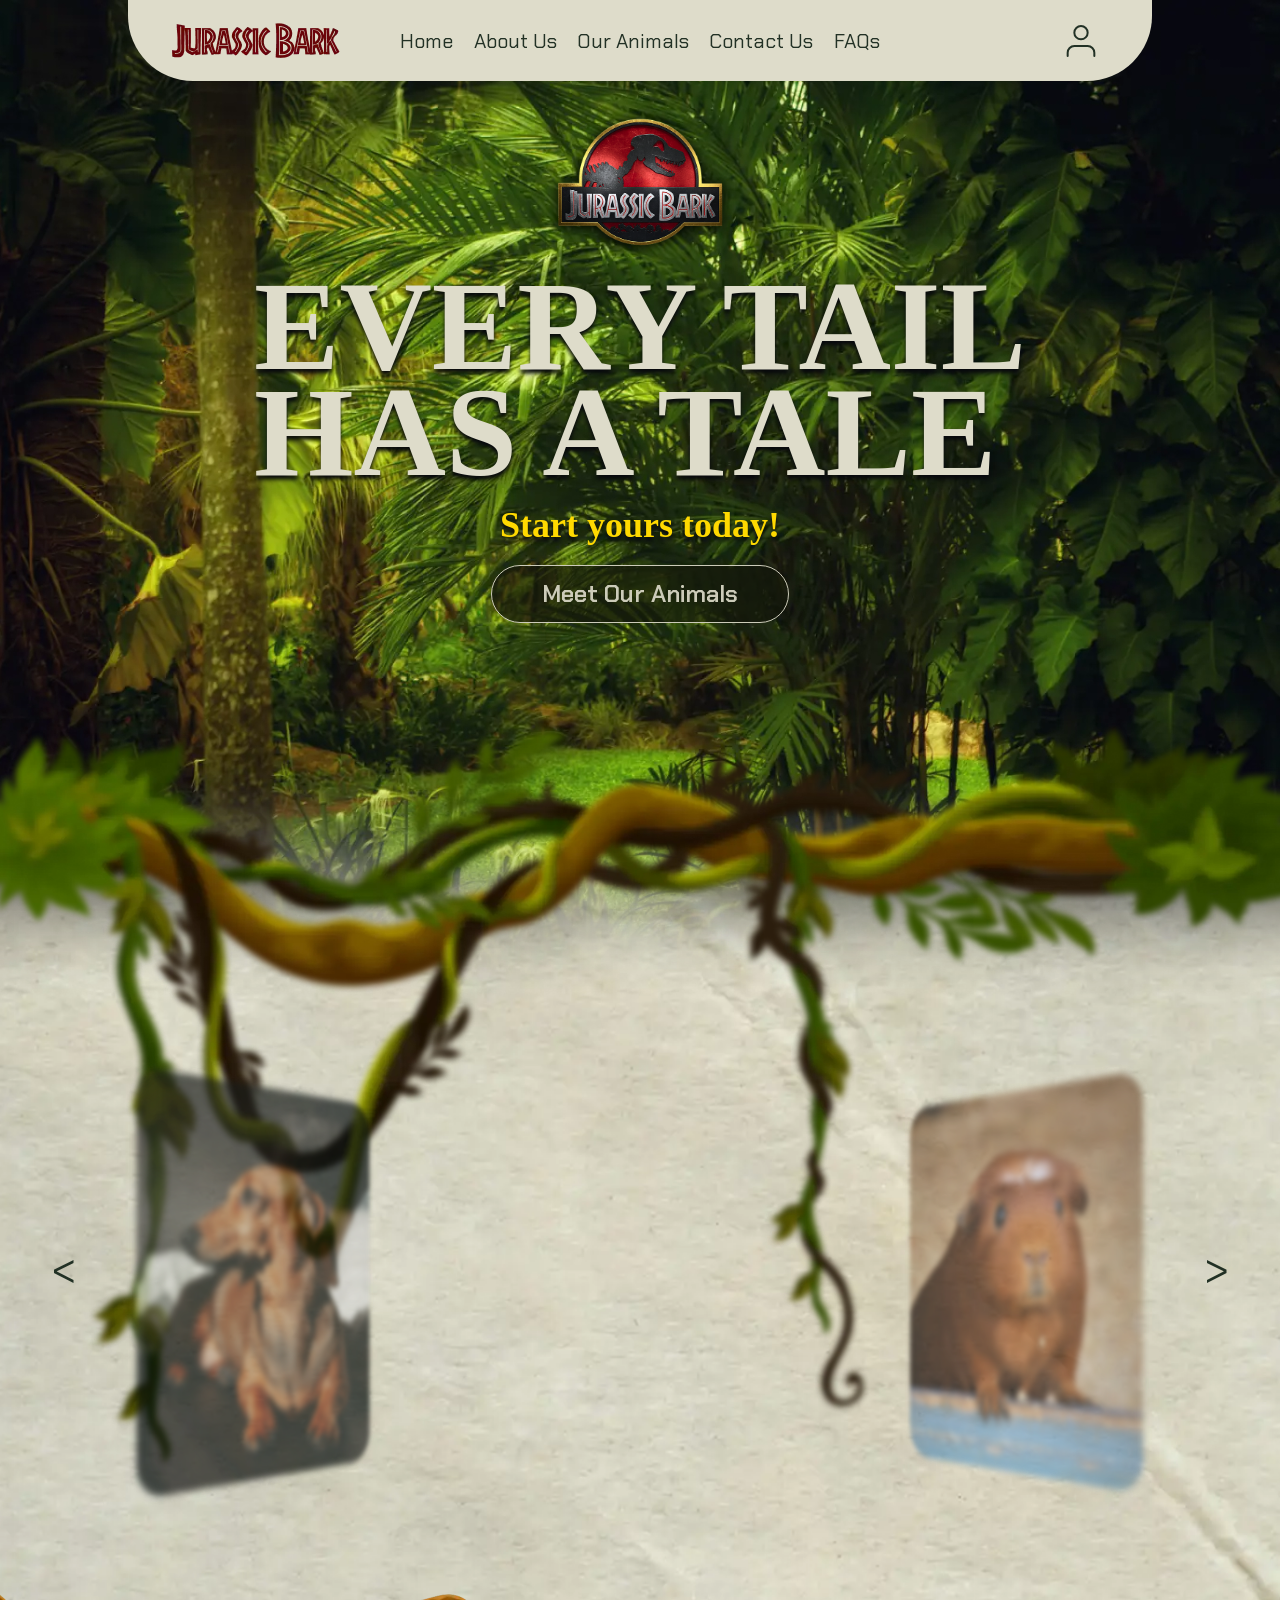
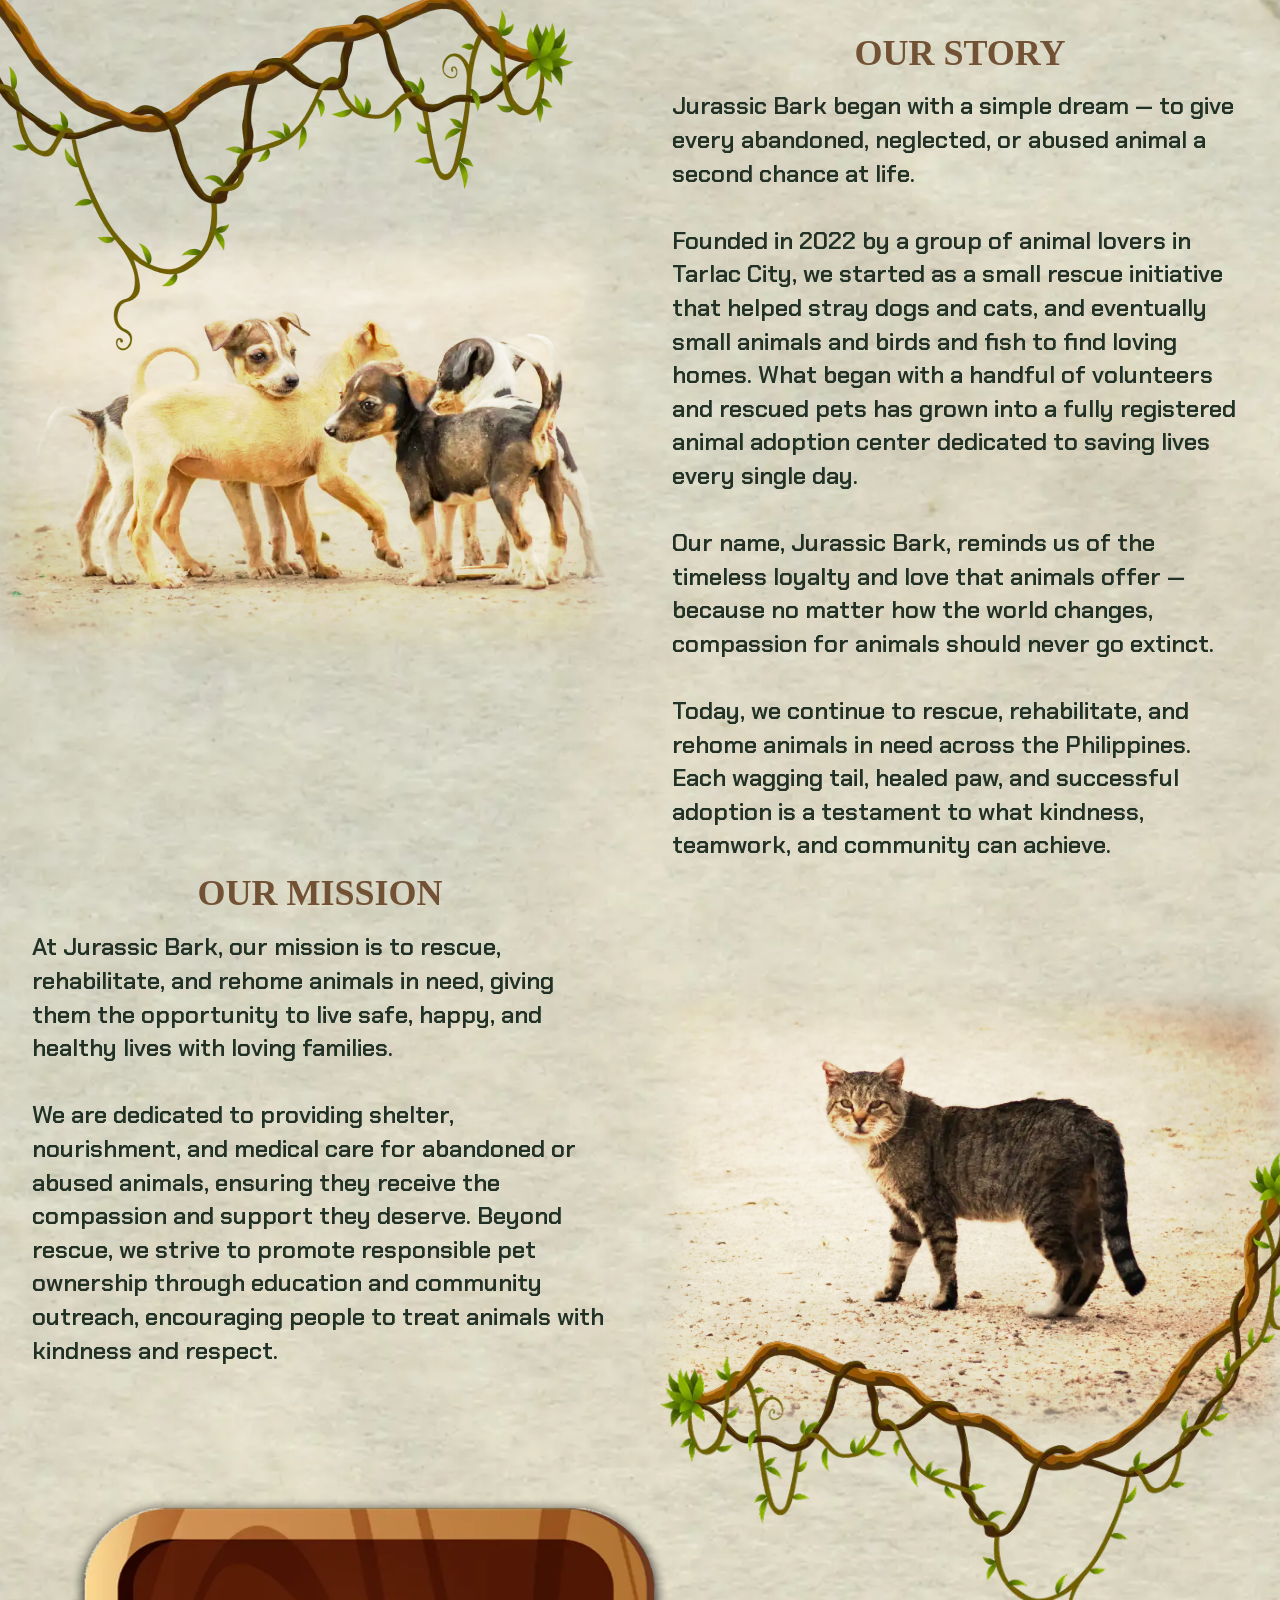
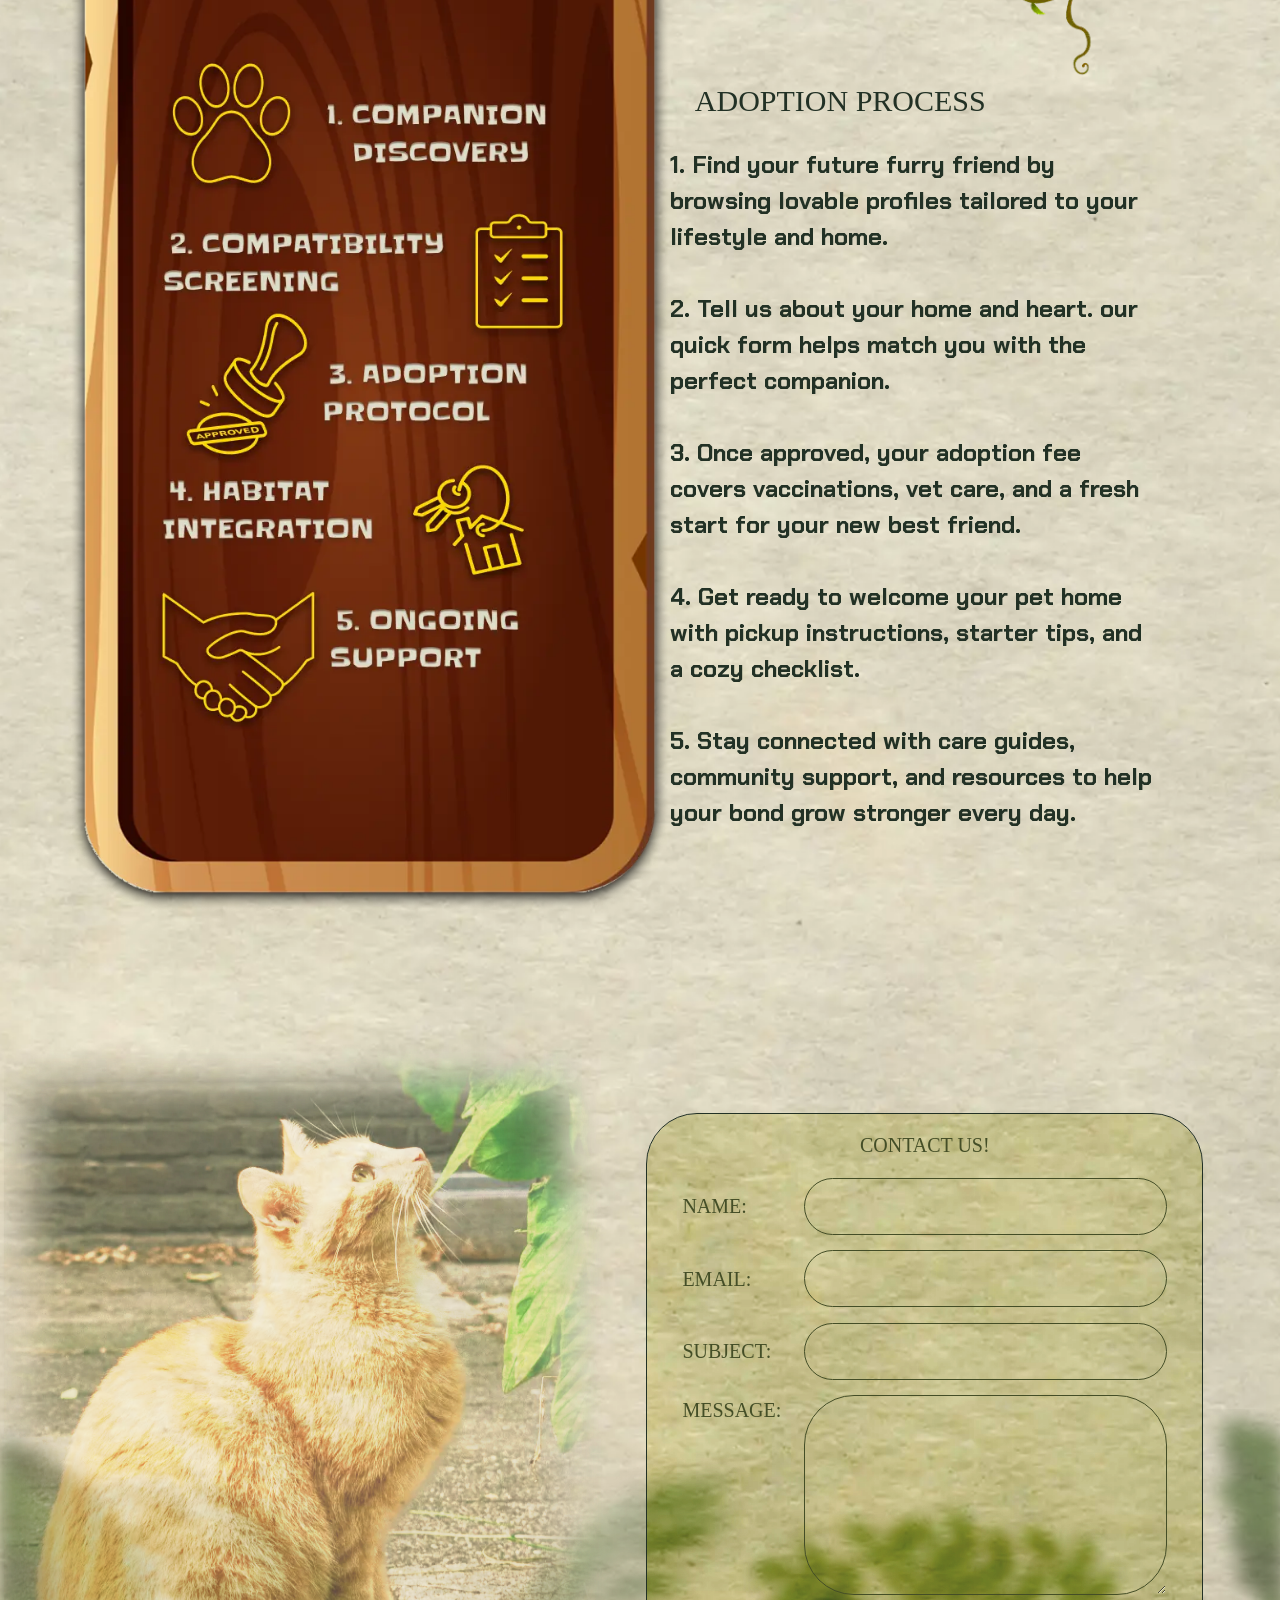
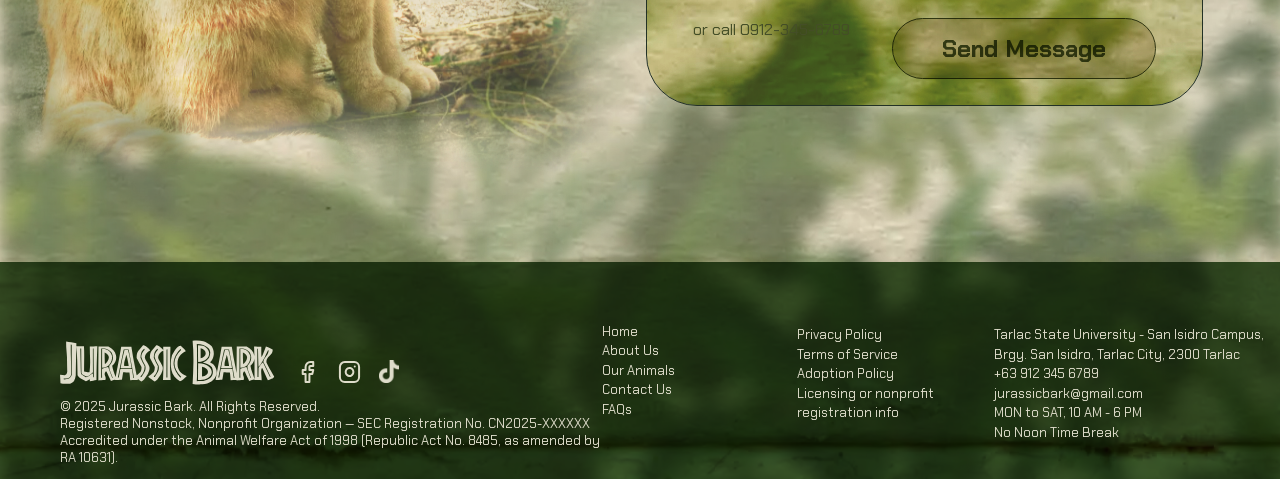
<file: index.html>
<!DOCTYPE html>
<html lang="en">
<head>
    <meta charset="UTF-8">
    <meta name="viewport" content="width=device-width, initial-scale=1.0">
    <title>Document</title>
    <link rel="stylesheet" href="index.css">
    <script defer src="index.js" ></script>
    <script defer src="adminNavRedirect.js"></script>
    <!-- FONTS -->
    <style>
        @import url('https://fonts.googleapis.com/css2?family=Archivo+Black&family=Chakra+Petch:ital,wght@0,300;0,400;0,500;0,600;0,700;1,300;1,400;1,500;1,600;1,700&family=Noto+Sans+TC:wght@100..900&family=Poppins:ital,wght@0,100;0,200;0,300;0,400;0,500;0,600;0,700;0,800;0,900;1,100;1,200;1,300;1,400;1,500;1,600;1,700;1,800;1,900&display=swap');
        @import url('https://fonts.googleapis.com/css2?family=Archivo+Black&family=Chakra+Petch:ital,wght@0,300;0,400;0,500;0,600;0,700;1,300;1,400;1,500;1,600;1,700&family=Noto+Sans+TC:wght@100..900&family=Poppins:ital,wght@0,100;0,200;0,300;0,400;0,500;0,600;0,700;0,800;0,900;1,100;1,200;1,300;1,400;1,500;1,600;1,700;1,800;1,900&family=Slackey&display=swap');
    </style>
    
</head>
<body>

    <!-- Page Image Background -->
    <div class="homeBg1" ></div>
    <!-- <div class="homeBg2" ></div> -->
    <!-- <img  src="images/homeImages/home-bg-1.webp" alt=""> -->
    <!-- <img  src="images/homeImages/Home-Bg-2.webp" alt=""> -->

    <!-- NAV BAR -->
    <div class="nav">
        <!-- Burger menu button for mobile -->
        <div class="burgerMenuCon" >
            <div class="burgerMenuBtn" >
                <div></div>
                <div></div>
                <div></div>
            </div>
        </div>

        <div class="navLogo">
            <img src="images/homeImages/Jurassic Bark.webp" alt="">
        </div>
        <div class="mainNav">
            <p><a href="index.html">Home</a></p>
            <p> <a href="aboutUs.html">About Us</a></p>
            <p> <a href="ourAnimals.html">Our Animals</a></p>
            <p><a href="contact.html">Contact Us</a></p>
            <p><a href="faqs.html">FAQs</a></p>
        </div>
        <div class="navControls">
            <!-- User Svg -->
            <a href="user-profile.html">
                <svg class="userIcon" width="40" height="40" viewBox="0 0 40 40" fill="none" xmlns="http://www.w3.org/2000/svg">
                    <path d="M33.3337 35V31.6667C33.3337 29.8986 32.6313 28.2029 31.381 26.9526C30.1308 25.7024 28.4351 25 26.667 25H13.3337C11.5655 25 9.86986 25.7024 8.61961 26.9526C7.36937 28.2029 6.66699 29.8986 6.66699 31.6667V35" stroke="#223125" stroke-width="2" stroke-linecap="round" stroke-linejoin="round"/>
                    <path d="M19.9997 18.3333C23.6816 18.3333 26.6663 15.3486 26.6663 11.6667C26.6663 7.98477 23.6816 5 19.9997 5C16.3178 5 13.333 7.98477 13.333 11.6667C13.333 15.3486 16.3178 18.3333 19.9997 18.3333Z" stroke="#223125" stroke-width="2" stroke-linecap="round" stroke-linejoin="round"/>
                </svg>
            </a>

        </div>
    </div>

    <div class="navMobileSlide">
        <div class="navItem">
            <a href="index.html"><p>HOME</p></a>
        </div>
        
        <div class="navItem">
            <a href="aboutUs.html"><p>ABOUT US</p></a>
        </div>

        <div class="navItem">
            <a href="ourAnimals.html"><p>OUR ANIMALS</p></a>
        </div>

        <div class="navItem">
            <a href="contact.html"><p>CONTACT US</p></a>
        </div>

        <div class="navItem">
            <a href="faqs.html"><p>FAQs</p></a>
        </div>

    </div>

    <!-- MAIN CONTENT -->
    <!-- Home Back ground -->
    <div class="homeIntroImgBg" ></div>
    <div class="homeIntro" >
        <!-- Main Content -->
        <div class="mainContent">
            <img class="homeIntroLogo" src="images/3d Logo.png" alt="">
            <h1>
                EVERY TAIL
                <br>
                HAS A TALE
            </h1>
            <h2>Start yours today!</h2>
            <div class="startYoursBtn" >Meet Our Animals</div>
        </div>
        <!-- Blurry Branch Img -->
        <div class="blurryBranchCon">
            <img class="blurryBranchImg" src="images/homeImages/blury-branch.webp" alt="">
        </div>
    </div>


    <!-- OUT PETS -->
     <div class="ourPets">
        <!-- <div class="ourPetsHeading">
            <div class="ourPetsTitle"><h2>OUR PETS</h2></div>
            <div class="ourPetsViewMoreAnimalsBtn">View more animals</div>
        </div> -->

        <div class="ourPetsContent">
            <div class="btnCon">
                <button class="prevBtn" >&lt;</button>
            </div>
            <div class="carouselCon">
                <!-- <div class="petPic place1 ">
                    <img src="images/Bark-Twaine-BEAGLE 1.png" alt="">
                </div>
                <div class="petPic place2 ">
                    <img src="images/Nina-Tucker-GERMAN_SHEPHERD 1.png" alt="">
                </div>
                <div class="petPic place3 ">
                    <img src="images/Turing-POODLE 1.png" alt="">
                </div> -->
                <!-- <div class="petPic place3 next3"></div> -->
            </div>
            <div class="btnCon">
                <button class="nextBtn" >&gt;</button>
            </div>
        </div>
     </div>

    <!-- HOME INFORMATION -->
    <div class="homeInformation">

        <!-- Our Story -->
        <div class="ourStory">
            <div class="ourStoryimageHolder">
                <!-- side branch -->
                <img class="sideBranchImg" src="images/homeImages/side-branch.webp" alt="">
    
                <!-- Our Story Image Dogs -->
                <img class="ourStoryDogsImg" src="images/homeImages/ourStory-Image.webp" alt="">
            </div>
            <div class="ourStorycontentHolder">
                <h2>OUR STORY</h2>
                <p>Jurassic Bark began with a simple dream — to give every abandoned, neglected, or abused animal a second chance at life.
                    <br><br>
                    Founded in 2022 by a group of animal lovers in Tarlac City, we started as a small rescue initiative that helped stray dogs and cats, and eventually small animals and birds and fish to find loving homes. What began with a handful of volunteers and rescued pets has grown into a fully registered animal adoption center dedicated to saving lives every single day.
                    <br><br>
                    Our name, Jurassic Bark, reminds us of the timeless loyalty and love that animals offer — because no matter how the world changes, compassion for animals should never go extinct.
                    <br><br>
                    Today, we continue to rescue, rehabilitate, and rehome animals in need across the Philippines. Each wagging tail, healed paw, and successful adoption is a testament to what kindness, teamwork, and community can achieve.
                </p>
            </div>
        </div>

        <!-- Our Mission -->
        <div class="ourMission">
            <div class="ourMissionContentHolder">
                <h2>OUR MISSION</h2>
                <p>
                    At Jurassic Bark, our mission is to rescue, rehabilitate, and rehome animals in need, giving them the opportunity to live safe, happy, and healthy lives with loving families. 
                    <br><br>
                    We are dedicated to providing shelter, nourishment, and medical care for abandoned or abused animals, ensuring they receive the compassion and support they deserve. Beyond rescue, we strive to promote responsible pet ownership through education and community outreach, encouraging people to treat animals with kindness and respect.
                </p>
            </div>

            <div class="ourMissionImageHolder">
                <!-- Cat Image for Our Mission -->
                <img class="catImg" src="images/homeImages/cat-image.webp" alt="">

                <!-- Right Branch after cat -->
                <img class="rightBranchImg" src="images/homeImages/BranchRight.webp" alt="">

            </div>
            
        </div>
       
        <div class="adoptionProcess">

            <div class="adoptionProcessImageHolder">
                <!-- Adoption Process Image -->
                <img class="adoptionProcessImg" src="images/homeImages/Adoption-Process-Panel.webp" alt="">
            </div>

            <div class="adoptionProcessContent">
                <h2>ADOPTION PROCESS</h2>
                <p>
                    1. Find your future furry friend by browsing lovable profiles tailored to your lifestyle and home.
                    <br><br>
                    2. Tell us about your home and heart. our quick form helps match you with the perfect companion.
                    <br><br>
                    3. Once approved, your adoption fee covers vaccinations, vet care, and a fresh start for your new best friend.
                    <br><br>
                    4. Get ready to welcome your pet home with pickup instructions, starter tips, and a cozy checklist.
                    <br><br>
                    5. Stay connected with care guides, community support, and resources to help your bond grow stronger every day.
                </p>
            </div>
        </div>
        
        
    </div>

    <!-- CONTACT US -->

    <!-- CONTACT US -->
    <div class="contactUs">
        <div class="contactUsImageHolder">
            <!-- Cat Contact US Picture -->
            <img class="contactUsCat" src="images/homeImages/cat.webp" alt="">
        </div>       

        <div class="contactUsContent">
            <form class="contactUsForm" onsubmit="return handleContactSubmit(this);">
                <div class="bg"></div>
                <p class="contactHead">CONTACT US!</p>
                
                <div class="input">
                    <p>NAME: </p>
                    <input type="text" name="name" required>
                </div>
                
                <div class="input">
                    <p>EMAIL: </p>
                    <input type="email" name="email" required>
                </div>
                
                <div class="input">
                    <p>SUBJECT: </p>
                    <input type="text" name="subject" required>
                </div>
                
                <div id="msgInput" class="input">
                    <p>MESSAGE: </p>
                    <textarea id="msgTxtArea" name="message" required></textarea>
                </div>
                
                <div class="contactUsfooter">
                    <p class="sideText">or call 0912-345-6789</p>
                    <button type="submit" class="sendMsgBtn">Send Message</button>
                </div>
            </form>
        </div>
    </div>

    
    <script>
    function handleContactSubmit(form) {
        // Get form values
        const name = encodeURIComponent(form.name.value);
        const email = encodeURIComponent(form.email.value);
        const subject = encodeURIComponent(form.subject.value);
        const message = encodeURIComponent(form.message.value);

        // Create mailto link
        const mailtoLink = `mailto:jurassicbark@gmail.com?subject=${subject}&body=Name: ${name}%0AEmail: ${email}%0A%0A${message}`;

        // Show alerts
        alert("Your email client will open. Please send the email from there.");
        alert("If you do not have a default mail client, please contact us at jurassicbark@gmail.com or call 0912-345-6789.");
        
        // Open email client
        window.location.href = mailtoLink;
        
        // Prevent form from actually submitting
        return false;
    }
    </script>



    <!-- GRASS FOOTER -->
    <div class="grassFooter"></div>
    <img class="grassFooter" src="images/homeImages/grass-footer.webp" alt="">
     
    <!-- FOOTER -->
     <div class="HomeFooter">
        <div class="footerBg" ></div>
        <div class="foot1" >
            <div class="footerLogoIcons" >
                <img class="footLogo" src="images/homeImages/Jurassic Bark.svg" alt="">
                <div class="smallIconsCon">
                    <a href="https://www.facebook.com">
                    <img class="smallIcons" src="images/homeImages/facebook.svg" alt="">
                    </a>
                    <a href="https://www.instagram.com">
                    <img class="smallIcons" src="images/homeImages/instagram.svg" alt="">
                    </a>
                    <a href="https://www.tiktok.com">
                    <img class="smallIcons" src="images/homeImages/tiktok.svg" alt=""> 
                    </a>
                </div>
                </div>
            <div class="foot1Text" >
                © 2025 Jurassic Bark. All Rights Reserved.
                <br>
                Registered Nonstock, Nonprofit Organization — SEC Registration No. CN2025-XXXXXX
                <br>   
                Accredited under the Animal Welfare Act of 1998 (Republic Act No. 8485, as amended by RA 10631).
            </div>

        </div>

        <!-- bottom foot1 text for mobile -->
        <div class="bottomFoot1Text" >
            © 2025 Jurassic Bark. All Rights Reserved.
            <br>
            Registered Nonstock, Nonprofit Organization — SEC Registration No. CN2025-XXXXXX
            <br>   
            Accredited under the Animal Welfare Act of 1998 (Republic Act No. 8485, as amended by RA 10631).
        </div>
            
        <div class="foot2" style="display: flex; padding-top: 0; flex-direction: column;">
            <a href="index.html">Home</a>
            <a href="aboutUs.html">About Us</a>
            <a href="ourAnimals.html">
            Our Animals
            </a>
            <a href="contact.html">
            Contact Us
            </a>
            FAQs
        </div>
        <div class="foot3" >
            Privacy Policy
            <br>
            Terms of Service
            <br>
            Adoption Policy
            <br>
            Licensing or nonprofit 
            <br>
            registration info
        </div>
        <div class="foot4" >
            Tarlac State University - San Isidro Campus, 
            <br>
            Brgy. San Isidro, Tarlac City, 2300 Tarlac
            <br>
            +63 912 345 6789
            <br>
            jurassicbark@gmail.com
            <br>
            MON to SAT, 10 AM - 6 PM
            <br>
            No Noon Time Break
        </div>
     </div>
    

</body>
</html>
</file>
<file: index.css>
/* CSS RESET */

/* 1. Use a more-intuitive box-sizing model */
*, *::before, *::after {
  box-sizing: border-box;
}

/* 2. Remove default margin */
* {
  margin: 0;
}

/* 3. Enable keyword animations */
@media (prefers-reduced-motion: no-preference) {
  html {
    interpolate-size: allow-keywords;
  }
}

body {
  /* 4. Add accessible line-height */
  line-height: 1.5;
  /* 5. Improve text rendering */
  -webkit-font-smoothing: antialiased;
}

/* 6. Improve media defaults */
img, picture, video, canvas, svg {
  display: block;
  max-width: 100%;
}

/* 7. Inherit fonts for form controls */
input, button, textarea, select {
  font: inherit;
}

/* 8. Avoid text overflows */
p, h1, h2, h3, h4, h5, h6 {
  overflow-wrap: break-word;
}

/* 9. Improve line wrapping */
p {
  text-wrap: pretty;
}
h1, h2, h3, h4, h5, h6 {
  text-wrap: balance;
}

/*
  10. Create a root stacking context
*/
#root, #__next {
  isolation: isolate;
}


/* VARIABLES */
:root{
  --fontColor: #223125;
  --fontColor2: #725134;
  --fontColor3: #444E27;
  --bgColor: #DEDCCA;
}



/* MAIN STARTING STYLING */
/* PAGE STYLING */
body{
    position: relative;
    background: var(--bgColor);
    color: var(--fontColor);
    font-family: "Chakra Petch";
    display: flex;
    flex-direction: column;
    align-items: center;
    /* border: 2px solid violet; */
    overflow-x: hidden;
    
    /* Temporary bottom padding */
    padding-bottom: 300px;

}

a{
  text-decoration: none;
  color: inherit;
}


/* NAV STYLING */

/* turning off mobile elements */
.burgerMenuCon{
    display: none;
}

.navMobileSlide{
  display: none;
  top: 0;
  padding-top: 85px;
    /* padding-bottom: 5%; */
    position: absolute;
    /* height: 500px; */
    /* background-image: url("images/homeImages/nav\ slider\ bg.webp"); */
    background-repeat: no-repeat;
    background-size: cover;  
    background-position: center center;
    width: 100%;
    display: none;
    flex-direction: column;
    align-items: center;
    z-index: 2;
    border-radius: 20px;
    color: #223125;
    box-shadow: 4px 1px 10px black;
    z-index: 5;
}


.nav{
  position: absolute;
  display: grid;
  grid-template-columns: 1fr 2fr 1fr;
  align-items: center;
  flex-direction: row;
  justify-content: center;
  height: 81px;
  font-family: "Chakra Petch";
  color: var(--fontColor); 
  font-size: 20px;
  border-radius: 0px 0px 65px 65px;
  width: 80%;
  background: var(--bgColor);
  z-index: 4;
}

.navLogo{
  display: flex;
  align-items: center;
  justify-content: center;

}
.mainNav{
  display: flex;
  align-items: center;
  flex-direction: row;
  justify-content: center;
  gap: 4%;
  width: 100%;
  /* border: 2px solid pink; */
  height: 100%;
}

.navControls{
  display: flex;
  align-items: center;
  gap: 10%;
  justify-content: flex-end;
  padding-right: 20%;
}

.nav p{
  transition: .2s;
  cursor: pointer;
}

.nav p:hover{
  transform: scale(1.3);
}




/* MAIN SECTION STYLING */
/* HOME INTRO */
.homeIntroImgBg{
  position: absolute;
  flex-shrink: 0;
  z-index: -1;
  background-image: url("images/homeImages/Mask group.webp");
  height: 1100px;
  width: 100%;
  background-repeat: no-repeat;
  background-size: cover;  
  background-position: center center;
}
.homeIntro{
  position: relative;
  display: flex;
  /* border: 1px solid pink; */
  grid-template-columns: auto 1fr;
  align-items: center;
  justify-content: center;
  width: 100%;
  flex-direction: column; 
  height: 100%;
  
}

.homeIntroLogo{
  margin-top: 2%;
  padding-top: 81px;
  width: 190px;
}

.mainContent{
  position: relative;
  display: flex;
  /* border: 1px solid pink; */
  align-items: center;
  justify-content: center;
  width: 100%;
  flex-direction: column;  
}

.blurryBranchCon{
  height: 30vw;
  overflow: visible;
}



.homeIntro h1{
  margin-top: 1%;
  line-height: .83;
  color: var(--bgColor);
  font-family: "Slackey";
  font-size: 128px;
  text-shadow: 0px 4px 4px #07080D;
}

.homeIntro h2{
  margin-top: 1%;
  color: #FFD900;
  font-family: "Slackey";
  font-size: 36px;
  text-shadow: 0px 4px 4px #07080D;
}

.startYoursBtn{
  display: flex;
  background: #13160bb1;
  align-items: center;
  justify-content: center;
  padding: 10px 50px 10px 50px;
  border: 1.5px solid #CCCBB9;
  border-radius: 100px;
  font-size: 24px;
  font-family: "Chakra Petch";
  font-weight: 600;
  color: #CCCBB9;
  margin-top: 1%;
  transition: .2s;
  cursor: pointer;
}

.startYoursBtn:hover{
  background: white;
  color: #050607;
}

.startYoursBtn:active{
  transition: 0s;
  background: #000;
  color: white;
}







/* OUR PETS */
.blurryBranchImg{
  /* position: absolute; */
  /* border: 1px solid black; */
}

.ourPets{
  display: flex;
  /* border: 1px solid pink; */
  flex-direction: column;
  width: 100%;
}

.ourPetsHeading{
  display: grid;
  grid-template-columns: 1fr 5fr 1fr;
  /* border: 1px solid green; */
  justify-content: center;
  align-items: center;
}

.ourPetsTitle{
  display: flex;
  align-items: center;
  justify-content: center;
}

.ourPetsTitle h2{
  font-weight: 1000;
  /* margin-left: 17%; */
}

.ourPetsViewMoreAnimalsBtn{
  grid-column: 3;
  font-size: 20px;
}

.ourPetsHeading div{
  width: 100%;
}

.ourPetsContent{
  position: relative;
  /* border: 1px solid red; */
  display: grid;
  grid-template-columns: .5fr 4fr .5fr;
  /* align-items: center; */
  justify-content: center;
  /* gap: 2%; */
  /* overflow-x: auto; */
  width: 100%;
  height: 550px;
}

.carouselCon{
  /* border: solid 2px violet; */
  position: relative;
  perspective: 1300px;
  width: 100%;
  position: relative;
  display: flex;
  align-items: center;
  justify-content: center;
  /* height: max-content; */
  height: 100%;
}

.petPic{
  position: absolute;
  width: 40%;
  /* height: 526px; */
  /* border: .5px solid var(--bgColor); */
  border-radius: 40px;
  /* background:lightcoral; */
  /* transform: rotateY(30deg); */
  flex-shrink: 0;
  overflow:hidden;
  transition: all 0.5s ease;
}


/* Carousel Positions */
.left {
  transform: rotateY(60deg) scale(.5) translateX(-1000px);
  opacity: .7;
  filter: blur(5px);
  z-index: 0;
}
.center {
  transform: rotateY(0deg) scale(1);
  opacity: 1;
  filter: blur(0);
  z-index: 2;
  box-shadow: 0px 4px 40px black;
}

.center:hover{
  scale: 1.2;
}

.right {
  transform: rotateY(-60deg) scale(.5) translateX(1000px);
  opacity: .7;
  filter: blur(5px);
  z-index: 0;
}
.hidden {
  opacity: 0;
  transform: scale(.5); 
  filter: blur(10px);
  z-index: -1;
}

.petPic img{
  width: 100%;
}

.ourPetsContent button{
  background: none;
  border: none;
  cursor: pointer;
  /* color: white; */
  font-size: 40px;
  margin-bottom: 20%;
}

.ourPetsContent .btnCon{
  display: flex;
  align-items: center;
  justify-content: center;
  width: 100%;
  /* border:solid 2px green;  */
  z-index: 2;
}

.btnCon button{
  color: var(--fontColor);
}






/* HOME INFORMATION SECTION */
.homeInformation{
  /* border: 2px solid blue; */
  display: flex;
  flex-direction: column;
  width: 100%;
  margin-top: 5%;
  /* testing height */
  /* height: 500px;  */
}

.ourStory, .ourMission{
  display: grid;
  grid-template-columns: 1fr 1fr;
  /* border: 1px solid red; */
  width: 100%;
}

.ourStoryimageHolder, .ourMissionImageHolder{
  position: relative;
  /* border: 1px solid blue; */
  display: flex;
}

.sideBranchImg{
  margin-top: -100px;
  position: absolute;
  /* border: 1px solid red; */
  align-self: flex-start;
  z-index: -1;
}

.ourStoryDogsImg{
  position: absolute;
  align-self: center;
  mix-blend-mode: hard-light;
  z-index: -2;
}

.catImg{
  position: absolute;
  align-self: center;
  mix-blend-mode: hard-light;
  z-index: -2;
  margin-bottom: -200px;
}

.rightBranchImg{
  position: absolute;
  align-self: center;
  right: -20px;
  margin-bottom: -600px;
}

.ourStorycontentHolder, .ourMissionContentHolder{
  display: flex;
  flex-direction: column;
  align-items: center;
  margin-top: 1%;
  font-size: 24px;
  font-family: "Chakra Petch";
  font-weight: 600;
  line-height: 1.4;
  padding-left: 5%;
  padding-right: 5%;
}

.ourStorycontentHolder h2, .ourMissionContentHolder h2{
  font-family: "Slackey";
  font-size: 36px;
  color: var(--fontColor2);
  margin-bottom: 2%;
}


.adoptionProcess{
  position: relative;
  /* border: 1px solid orange; */
  width: 100%;
  display: grid;
  grid-template-columns: 1.1fr 1fr;
  margin-top: 10%;
}

.adoptionProcessImageHolder{
  /* border: 2px solid crimson; */
  display: flex;
  align-items: center;
  justify-content: flex-end;
  padding-left: 10%;
}

.adoptionProcessImg{
}

.adoptionProcessContent{
  display: flex;
  flex-direction: column;
  align-items: flex-start;
  font-size: 24px;
  font-weight: 1000;
  padding-top: 30%;
  padding-right: 20%;
}

.adoptionProcessContent h2{
  margin-left: 5%;
  font-family: "Slackey";
  font-size: 30px;
  font-weight: 100;
  margin-bottom: 5%;
}




/* Contact US */
.contactUs{
  margin-top: 10%;
  display: grid;
  grid-template-columns: 1fr 1fr;
  /* border: solid 1px violet; */
  width: 100%;
}

.contactUsImageHolder{
  /* border: 1px solid blueviolet; */
  display: flex;
  flex-direction: column;
  align-items: flex-end;
  padding-right: 5%;
  justify-content: center;
}

.contactUsCat{
  mix-blend-mode: hard-light;
}


.contactUsContent{
  display: flex;
  flex-direction: column;
  /* border: solid 1px red; */
  align-items: flex-start;
  justify-content: center;
  font-family: "Slackey";
  color: var(--fontColor3);
}

.contactUsForm{
  display: flex;
  position: relative; 
  flex-direction: column;
  border: solid 1px #223125;
  width: 87%;
  margin-left: 1%;
  align-items: center;
  border-radius: 51px;
  overflow: hidden;
  font-size: 20px;
  padding: 0 20px;
}

.contactUsForm .bg{
  position: absolute;
  width: 100%;
  height: 100%;
  background: #444E27;
  mix-blend-mode: overlay;
  z-index: -1;
}

.contactHead{
  margin-top: 3%;
  margin-bottom: 2%;
}

.input{
  /* border: 1px solid green; */
  display: grid ;
  grid-template-columns: 1fr 3fr;
  width: 100%;
  justify-self: center;
  align-items: center;
  margin-top: 1.5%;
  margin-bottom: 1.5%;
  padding-left: 15px;
  padding-right: 15px;
}

.input input, textarea{
  width: 100%;
  border-radius: 50px;
  border: 1px solid #444E27;
  background: none;
  height: 57px;
  padding-left: 20px;
  padding-right: 20px;
}

textarea {
  padding-top: 10px;
  font-size: 14px;
}

#msgInput{
  align-items: flex-start;
}

#msgTxtArea{
  height: 200px;
}

.contactUsfooter{
  display: grid;
  grid-template-columns: 1fr .5fr;
  width: 90%;
  margin-top: 3%;
  margin-bottom: 5%;
}

.sendMsgBtn{
  font-family: "Chakra Petch";
  background-color: #E0D7C3;
  border-radius: 50px;
  border: 1px solid #444E27;
  mix-blend-mode: multiply;
  width: 264px;
  height: 61px;
  display: flex;
  align-items: center;
  justify-content: center;
  color: #444E27;
  font-weight: 1000;
  font-size: 24px;
  cursor: pointer;
  transition: transform 140ms ease, box-shadow 140ms ease, background-color 140ms ease, border-color 140ms ease;
}

.sendMsgBtn:hover{
  background-color: #f0e7d3;
  border-color: #2f3a1f;
  box-shadow: 0 6px 18px rgba(34, 49, 37, 0.18);
  transform: translateY(-1px);
}

.sendMsgBtn:active{
  transform: translateY(1px) scale(0.99);
  box-shadow: 0 3px 10px rgba(34, 49, 37, 0.18);
}

.sideText{
  font-family: "Chakra Petch";
  font-size: 16px;
}

/* FOOTER */

.grassFooter{
  position: absolute;
  bottom: 0;
  z-index: -3;
  /* background-image: url("images/homeImages/grass-footer.webp");
  background-repeat: no-repeat;
  background-size: cover;  
  background-position: center center; */
  width: 100%;
  opacity: .5;
  /* height: 800px; */
}

.footerBg{
  position: absolute;
  width: 100%;
  height: 100%;
  background-color: #3F6032;
  mix-blend-mode: multiply;
  z-index: -1;
}

.HomeFooter{
  position: absolute;
  /* border: 2px solid red; */
  width: 100%;
  height: 217px;
  display: grid;
  grid-template-columns: 4fr 1fr 1.5fr 2fr;
  color: var(--bgColor);
  font-size: 13px;
  bottom: 0;
}

.HomeFooter div{
  /* border: 1px blue solid; */
}

.foot1{
  display: grid;
  grid-template-rows: 1.5fr 1fr;
}

.footLogo{
  /* border: 1px solid green; */
  width: 70%;
}

.footerLogoIcons{
  display: flex;
  align-items: flex-end;
  justify-content: center;
  padding-left: 10%;
  gap: 4%;
  padding-bottom: 1%;
}

.smallIconsCon{
  gap: 6%;
  display: flex;
  margin-bottom: .5%;
  width: 100%;
}

.foot1Text, .bottomFoot1Text{
  display: flex;
  align-items: center;
  padding-left: 10%;
  line-height: 1.3;
  margin-bottom: 1%;
}

/* disabling mobile elements */
.bottomFoot1Text{
  display: none;
}

.foot2, .foot3, .foot4{
  display: flex;
  align-items: flex-start;
  justify-content: center;
  padding-top: 7vh;
}

.homeBg1{
  position: absolute;
  width: 100%;
  z-index: -3;
  /* background-image: url("images/homeImages/home-bg-1.webp"); */
  background-image: url("images/homeImages/page background.webp");
  height: 100%;
  background-repeat: no-repeat;
  background-size: cover;  
  background-position: center center;
  /* border: 7px solid deepskyblue; */
}

/* .homeBg2{
  position: absolute;
  width: 100%;
  z-index: -3;
  margin-top: 286%;
} */

/* Break point for footer foot1 text breaking at 1216 width */
@media only screen and (max-width: 1215px) {
  .foot1{
    grid-template-rows: 1fr 1fr;
  }
}

/* NAV BREAK POINT */
@media only screen and (max-width: 1170px) {
  .nav{
    width: 100%;
  }
}


/* NAV / footer for tablet and breaking point of small laptop */
@media only screen and (max-width: 930px) {

  /* HTML BODY */
  html, body{
    overflow-x: hidden;
  }


  /* NAV */
  /* turning off mobile designs */
  
  
  .nav{
    width: 100%;
    grid-template-columns: .9fr 1.9fr .5fr;
  }

  .mainNav{
    gap: 3%;
    font-size: 18px;
  }

  .navLogo{
    justify-content: flex-end;
  }

  .navControls{
    gap: 7%;
  }
 
  
  /* HOME INTRO */

  .homeIntroImgBg{
    margin-top: -300px;
  }

  .homeIntro{
    /* border: 1px solid yellow; */
  }

  .homeIntro h1{
    font-size: 64px;
  }

  .homeIntro h2{
    font-size: 24px;
  }

  .startYoursBtn{
    font-size: 16px;
  }


  /* OUR PETS */
  .petPic{
    width: 50%;
  }



  /* HOME INFORMATION SECTION */
  .ourStory, .ourMission{
    grid-template-columns: none;
    grid-template-rows: 1fr auto;
  }

  .ourStoryimageHolder, .ourMissionImageHolder{
    flex-direction: column;
    align-items: center;
  }

  .sideBranchImg{
    margin-left: -20%;
  }

  .ourStoryDogsImg{
    margin-top: 50px;
    position: relative; 
  }

  .ourStorycontentHolder, .ourMissionContentHolder{
    padding-left: 10%;
    padding-right: 10%;
    font-size: 20px;
    position: relative;
  }

  .catImg{
    position: relative;
    /* border: 1px solid black; */
    margin-bottom: 0;
  }

  .rightBranchImg{
    position: absolute;
    right: -20px;
    margin-bottom: 0 ;
    bottom: -200px;
  }

  .ourMission{
    /* border: 5px chartreuse; */
    grid-template-rows: auto 1fr;
  }

  .ourMissionImageHolder{
    /* border: 1px solid deeppink; */
  }

  .homeInformation{
    /* border: solid 1px red; */
  }



  .adoptionProcess{
    align-items: center;
    margin-top: 0;
    grid-template-columns: none;
    grid-template-rows: auto auto;
  }

  .adoptionProcessContent{
    grid-row: 1;
    align-items: center;
    padding-right: 10%;
    padding-left: 10%;
    font-size: 20px;
    padding-top: 20%;
  }

  .adoptionProcessImageHolder{
    justify-content: center;
    padding-left: 0;
    margin-top: 5%;
  }

  .adoptionProcessImg{
    align-self: center;
    margin-left: 0;
    width: 88%;
  }



  /* CONTACT US */
  
  .contactUs{
    position: relative;
    grid-template-columns: 1fr;
    grid-template-rows: auto;
    /* border: 5px #FFD900 solid; */
    display: flex;
    flex-direction: column;
    align-items: center;
    padding-left: 10%;
    padding-right: 10%;
  }

  .contactUsImageHolder{
    grid-row: 1;
    position: absolute;
    padding-right: 0;
    align-items: center;
  }

  .contactUsCat{
    /* border: 3px solid darkblue; */
    opacity: .2;
    z-index: -2;
  }

  .contactUsContent{
    grid-row: 1;
    align-items: center;
    width: 100%;
  }

  .contactUsForm{
    margin-left: 0;
    width: 100%;
  }
  

  /* FOOTER */
  .HomeFooter{
    font-size: 11px;
    grid-template-columns: 4fr 1fr 1.5fr 3fr;
    height: 160px;
  }

  .HomeFooter div{
    /* border: 1px solid blue; */
  }

  .foot1{
    grid-template-rows: 1fr 1fr;
  }

  .foot1Text{
    margin-bottom: 0;
  }

  .footerLogoIcons{
    align-items: flex-end;
    gap: 2%;
  }

  .footLogo{
    width: 50%;
  }

  .smallIconsCon{
    width: 100%;
    gap: 10%;
  }
}

/* collapse nav Break Point */
@media only screen and (max-width: 700px) {
  
  .nav{
    grid-template-columns: 1fr 2fr 1fr;
    box-shadow: 4px 1px 10px gray;
  }

  .nav div{
    /* border: 1px solid blue; */
  }

  .mainNav{
    display: none;
  }

  .burgerMenuCon{
    display: flex;
    justify-content: flex-start;
    margin-left: 45px;
    align-content: center;
    cursor: pointer;
  }

  .burgerMenuBtn{
    display: flex;
    flex-direction: column;
    width: 35px;
    position: relative;
    transition: .2s;
  }

  .burgerMenuBtn div{
    border: none;
    width: 100%;
    height: 4px;
    background: #223125;
    margin-top: 3px;
    margin-bottom: 3px;
    border-radius: 2px;
    transition: .6s;
    transition-timing-function: ease;
  }

  .burgerActive{
    justify-content: center;
  }

  .burgerActive div:first-child{
    position: absolute;
    transform: rotate(45deg);
    align-self: center;
  }

  .burgerActive div:last-child{
    position: absolute;
    transform: rotate(-45deg);
    align-self: center;
  }

  .burgerActive div:nth-child(2){
    opacity: 0;
  }
  


  .navMobileSlide{
    padding-top: 85px;
    /* padding-bottom: 5%; */
    position: absolute;
    /* height: 500px; */
    /* background-image: url("images/homeImages/nav\ slider\ bg.webp"); */
    width: 100%;
    display: none;
    flex-direction: column;
    align-items: center;
    z-index: 2;
    border-radius: 20px;
    color: #223125;
    background: #f0f1df;
    font-weight: 1000;
  }

  .navMobileSlide div{
    border-bottom: solid 2px #223125;
    height: 50px;
    width: 90%;
    display: flex;
    align-items: center;
    justify-content: center;
  }

  .navMobileSlide div:last-child{
    border: none;
  }

  .appear{
    display: flex;
  }

  .navLogo{
    grid-template-columns: 2;
    justify-content: center;
  }


  /* FOOTER */
  .HomeFooter{
    grid-template-columns: 1fr 1fr 3fr 2fr;
    grid-row: 1 1fr;
    height: auto;
    text-align: center;
  }

  .foot1{
    grid-row: 1;
    grid-column: 3;
  }

  .foot2, .foot3, .foot4{
    padding-top: 5vh;
    align-items: flex-start;
  }

  .footerLogoIcons{
    flex-direction: column;
    align-items: center;
    padding-left: 0;
    grid-row: 1 / 3;
  }

  .smallIconsCon{
    width: 60%;
  }

  .smallIconsCon img{
    width: 100%;
  }

  .foot1Text{
    display: none;
  }

  .bottomFoot1Text{
    align-items: center;
    text-align: center;
    display: flex;
    grid-row: 2;
    grid-column: 1 / 5;
  }

  .footLogo{
    width: 90%;
  }

  .smallIconsCon{
    justify-content: center;
  }

  .foot2{
    grid-column: 1;
  }

  .foot3{
    grid-column: 2;
  }

  .foot4{
    grid-column: 4;
  }

  
  
}


/* Mobile View */
@media only screen and (max-width: 451px){

  /* HOME INTRO */
  
  .homeIntroLogo{
    width: 220px;
  }

  .homeIntro h1{
    font-size: 48px;
  }

  .homeIntro h2{
    font-size: 20px;
  }

  .startYoursBtn{
    margin-top: 5%;
  }


  /* OUR PETS */
  .petPic{
    width: 80%;
    border-radius: 20px;
  }

  .left{
    transform: rotateY(60deg) scale(.5) translateX(-500px);
  }

  .right{
    transform: rotateY(-60deg) scale(.5) translateX(500px);
  }



  /* CONTACT US */
  .contactUs{
    
  }

  .contactUsForm{
    font-size: 18px;
    border-radius: 30px;
  }

  .input input, textarea{
    height: 32px;
  }

  #msgTxtArea{
    height: 91px;
    border-radius: 10px;
  }
  
  .input p{
    font-size: 14px;
  }

  .contactUsfooter{
    grid-template-columns: 1fr;
    grid-template-rows: auto auto;
    /* border: 1px solid blue; */
    justify-items: center;
    align-items: center;
    margin-bottom: 0;
  }

  .sendMsgBtn{
    font-size: 16px;
    width: 168px;
    height: 41px;
    grid-row: 1;
  }

  /* footer */
  .HomeFooter{
    font-size: 6px;
  }

}
</file>
